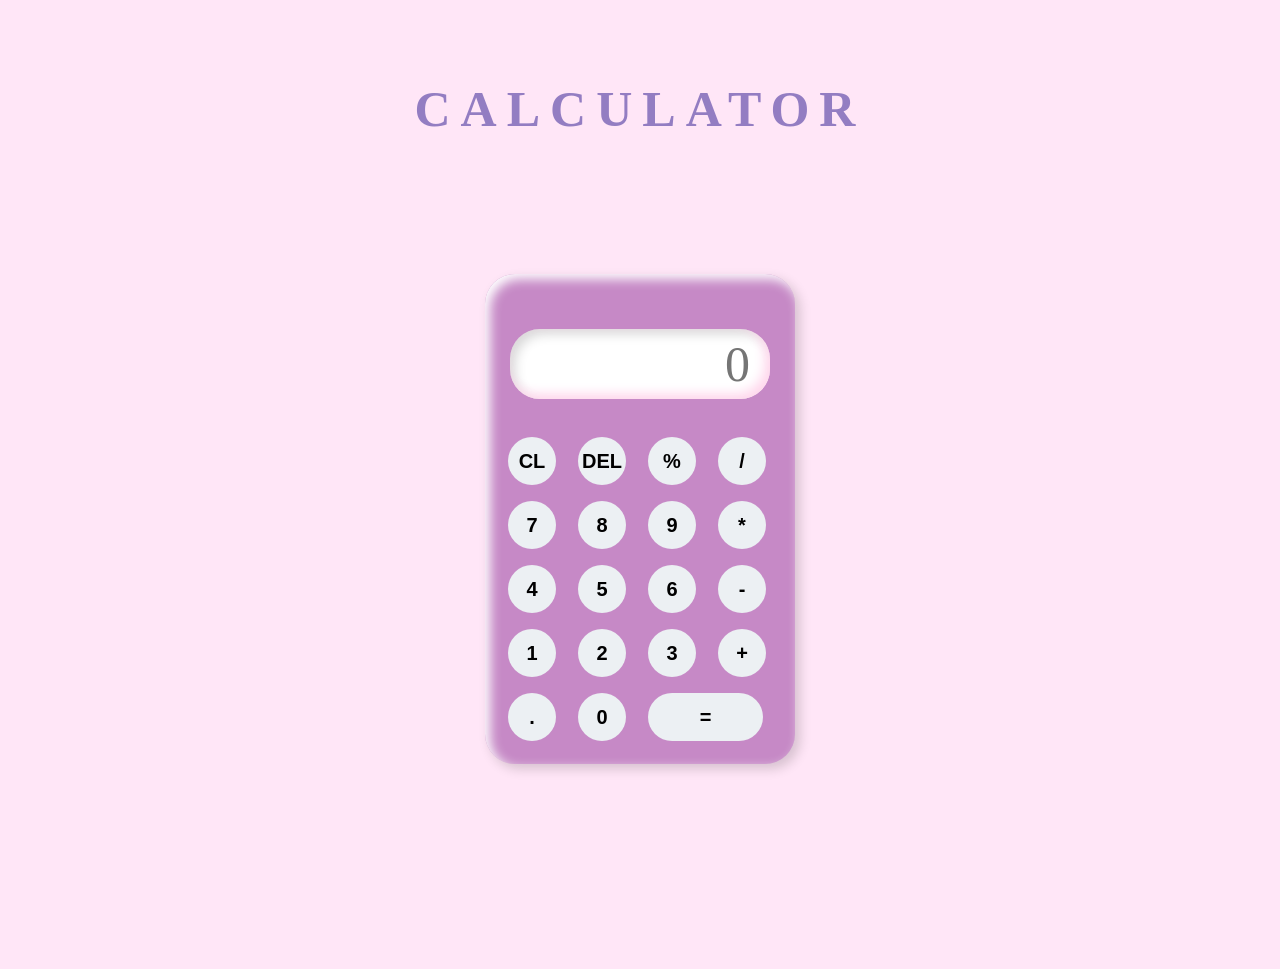
<file: CALCULATOR/index.html>
<!DOCTYPE html>
<html lang="en">
<head>
  <meta charset="UTF-8">
  <meta http-equiv="X-UA-Compatible" content="IE=edge">
  <meta name="viewport" content="width=device-width, initial-scale=1.0">
  <link rel="stylesheet" href="style.css">
  <title>Calculator</title>
</head>
<body>
  <h1 class="title">CALCULATOR</h1>
    <div class="container">
      <div class="calculator">
        <input type="text" placeholder="0" id="output">
        <button onclick="Clear()">CL</button>
        <button onclick="del()">DEL</button>
        <button onclick="display('%')">%</button>
        <button onclick="display('/')">/</button>
        <button onclick="display('7')">7</button>
        <button onclick="display('8')">8</button>
        <button onclick="display('9')">9</button>
        <button onclick="display('*')">*</button>
        <button onclick="display('4')">4</button>
        <button onclick="display('5')">5</button>
        <button onclick="display('6')">6</button>
        <button onclick="display('-')">-</button>
        <button onclick="display('1')">1</button>
        <button onclick="display('2')">2</button>
        <button onclick="display('3')">3</button>
        <button onclick="display('+')">+</button>
        <button onclick="display('.')">.</button>
        <button onclick="display('0')">0</button>
        <button onclick="calculate()" class="equal">=</button>
      </div>
    </div>
    <script src="script.js"></script>
</body>
</html>
</file>
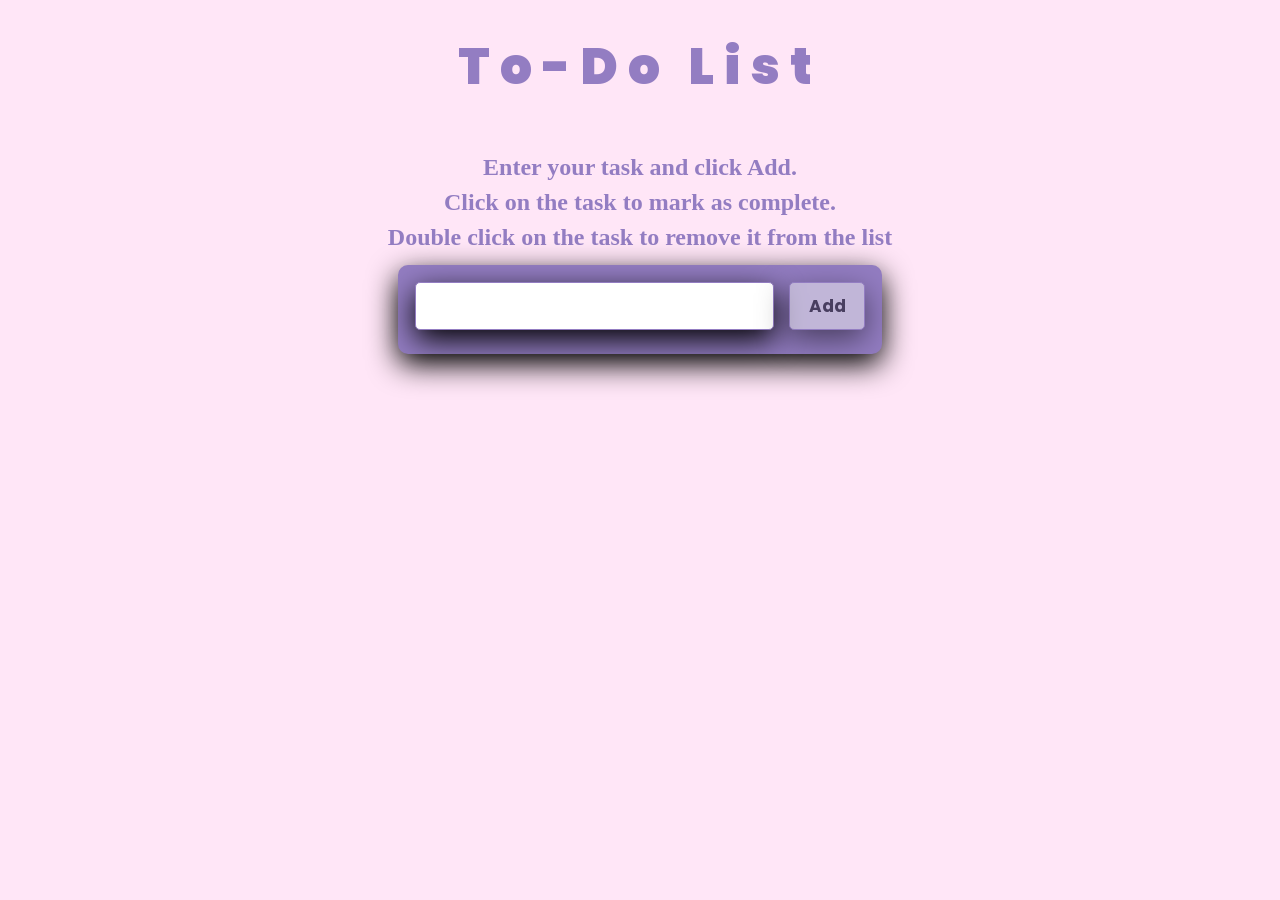
<file: TO-DO/index.html>
<!DOCTYPE html>
<html lang="en">
<head>
  <meta charset="UTF-8">
  <meta http-equiv="X-UA-Compatible" content="IE=edge">
  <meta name="viewport" content="width=device-width, initial-scale=1.0">
  <link rel="stylesheet" href="./style.css">

  <link rel="stylesheet" href="https://cdnjs.cloudflare.com/ajax/libs/font-awesome/6.2.0/css/all.min.css" integrity="sha512-xh6O/CkQoPOWDdYTDqeRdPCVd1SpvCA9XXcUnZS2FmJNp1coAFzvtCN9BmamE+4aHK8yyUHUSCcJHgXloTyT2A==" crossorigin="anonymous" referrerpolicy="no-referrer" />
  <title>To-Do List</title>
</head>
<body>
  <h1 class="title">To-Do List</h1>
  <p class="para"> 
      Enter your task and click Add.<br>
      Click on the task to mark as complete.<br>
      Double click on the task to remove it from the list
  </p> 
   <div class="to-do"> <!--Container -->
    <div class="list">
      <input type="text" class="elist"> <!--Input Field-->
      <button class="add">Add</button> <!--Add todo-->
    </div>
    <div class="tasks"><br><br>
    </div>
  </div>

  <script src="./script.js"></script>
</body>
</html>
</file>
<file: CALCULATOR/style.css>
*{
  margin: 0;
  padding:0;
  box-sizing: border-box;
  background-color: #FFE6F7;
  font-family: 'Times New Roman', Times, serif;
  outline: none;
}

.title{
  position: relative;
  bottom: -50px;
  height: 1vh;
  display: flex;
  flex-direction:column;
  align-items: center;
  font-size: 50px;
  font-weight: 700;
  letter-spacing: 10px;
  margin: 30px 10px;
  color:#937DC2;
}
.container{
  height: 100vh;
  display: flex;
  justify-content: center;
  align-items: center;
}
.calculator{
  background-color: #C689C6;
  padding: 15px;
  border-radius: 30px;
  box-shadow: inset 5px 5px 12px #ffffff,
                    5px 5px 12px rgba(0,0,0,.16) ;
  display:grid;
  grid-template-columns: repeat(4,70px);
}

input{
  grid-column: span 4;
  height: 70px;
  width: 260px;
  background-color: #ffffff;
  box-shadow:inset -5px -5px 12px #FFD6EC,
              inset 5px 5px 12px rgba(0,0,0,.16) ;
  border: none;
  border-radius: 30px;
  color: rgb(70,70,70);
  font-size: 50px;
  text-align: end;
  margin: auto;
  margin-top: 40px;
  margin-bottom: 30px;
  padding: 20px;
}

button{
  height: 48px;
  width: 48px;
  background-color: #ecf0f3;
  border: none;
  border-radius:50%;
  margin: 8px;
  font-size: 20px;
  font-family: sans-serif;
  font-weight: 700;
}
.equal{
  width: 115px;
  border-radius: 40px;
  background-color: #ecf0f3;
}
</file>
<file: TO-DO/style.css>
@import url('https://fonts.googleapis.com/css2?family=Poppins:wght@200&display=swap');

*{
  margin:0px;
  padding: 0px;
  font-family: 'Poppins', sans-serif;

}

body{
  background-color:#FFE6F7;
  height: 50vh;
  width: 100vw;
  display: flex;
  flex-direction:column;
  align-items:center;
}

.title{
  position: relative;
  height: 10vh;
  display: flex;
  flex-direction:column;
  align-items: center;
  font-size: 50px;
  font-weight: 1000;
  letter-spacing: 10px;
  margin: 30px 10px;
  color: #937DC2 ;
}

.para{
text-align: center;
font-family: 'Inter';
font-style: normal;
font-weight: 600;
font-size: 24px;
line-height: 35px;
color: #937DC2;
}
.to-do{
  top: 10px;
  width: 450px;
  padding:17px;
  height:55px;
  box-shadow:0px 10px 30px;
  border-radius:10px;
  background-color:#937DC2;
  position: relative;
}

.list{
  display: grid;
  grid-template-columns: 4fr 1fr;
  gap: 15px;

}

.elist{
  font-weight: 700;
  padding: 10px;
  border-radius: 5px;
  border: 1px solid #937DC2;
  font-size: 17px;
  box-shadow: 0px 10px 30px;
}

.add{
  font-weight: 700;
  border-radius: 5px;
  border: 1px solid #937DC2;
  font-size:17px;
  cursor: pointer;
  box-shadow: 0px 10px 30px;
  opacity: 0.5 ;
  pointer-events: none;
}

.add.active{
  opacity: 1;
  pointer-events: all;
}
.tasks{
  width: 100%;
  margin-top: 30px;
  height: 0em;
  position: relative;
}

.edit{
  font-size: 1.4rem;
  margin: 0 0.75rem;
  background: none;
  outline: none;
  cursor: pointer;
  border: none;
}

.remove{
  font-size: 1.4rem;
  background: none;
  outline: none;
  cursor: pointer;
  border: none;

}
.paragraph-styling{
  margin: 0;
  cursor: pointer;
  font-size: 27px;
  color : #937DC2;
  font-weight: 700;
  text-align: center;
  margin-top: 10px;
}
</file>
